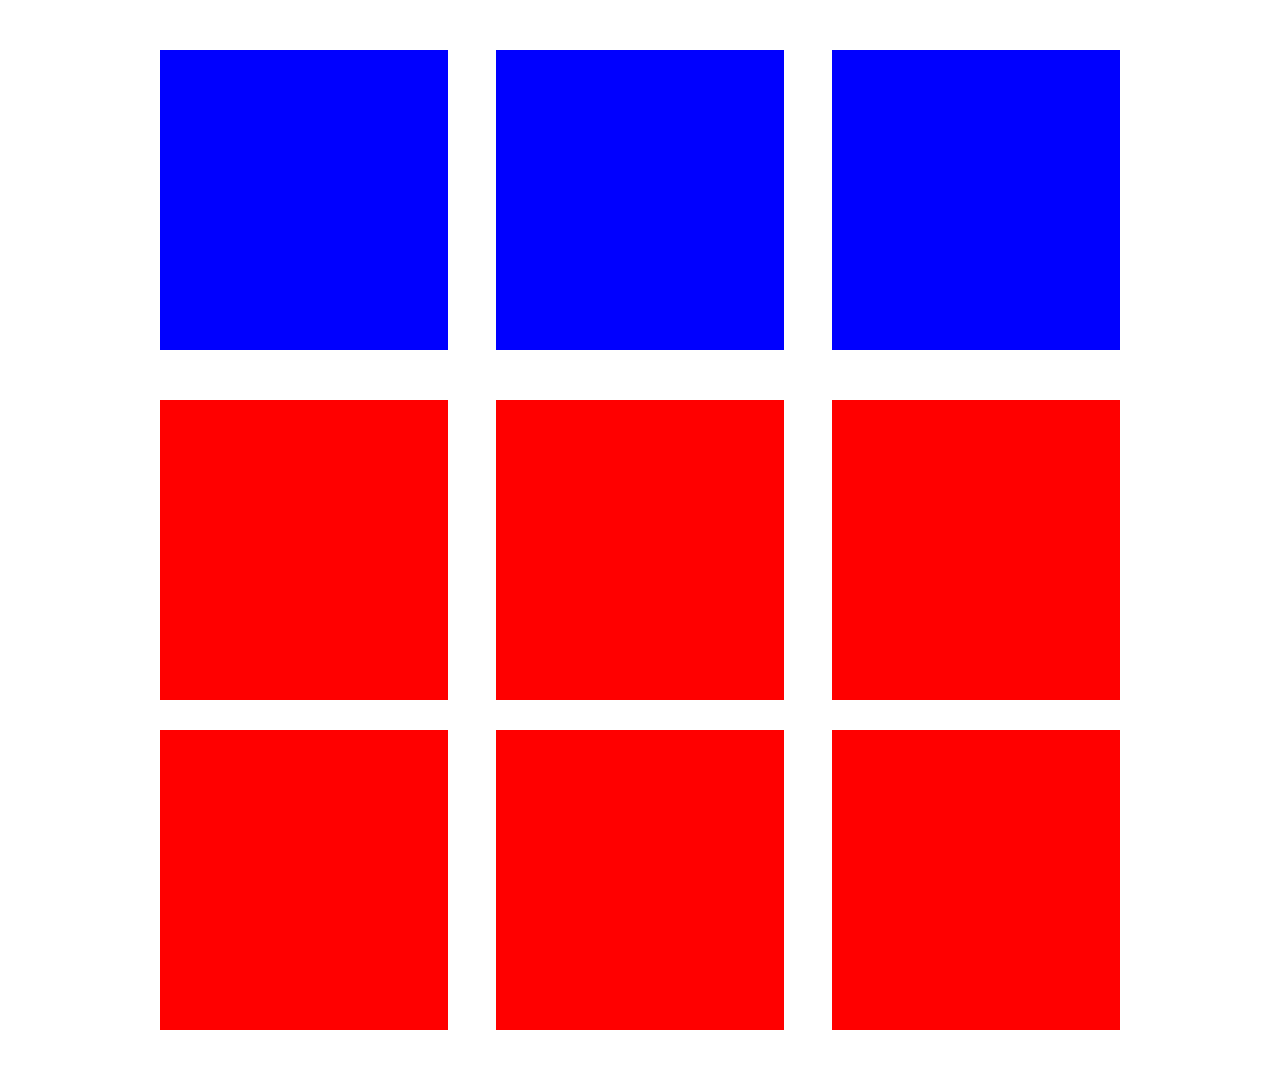
<file: 課題2/Work1（1.2）/index.html>
<!DOCTYPE html>
<html lang="ja">
<head>
    <meta charset="UTF-8">
    <meta name="viewport" content="width=device-width, initial-scale=1.0">
    <title>Document</title>
    <link rel="stylesheet" href="./css/style.css">
</head>
<body>
    <div class="container">
        <div class="box1"></div>
        <div class="box1"></div>
        <div class="box1"></div>
    </div>

    <div class="container">
        <div class="box2"></div>
        <div class="box2"></div>
        <div class="box2"></div>
        <div class="box2"></div>
        <div class="box2"></div>
        <div class="box2"></div>
    </div>

</body>
</html>
</file>
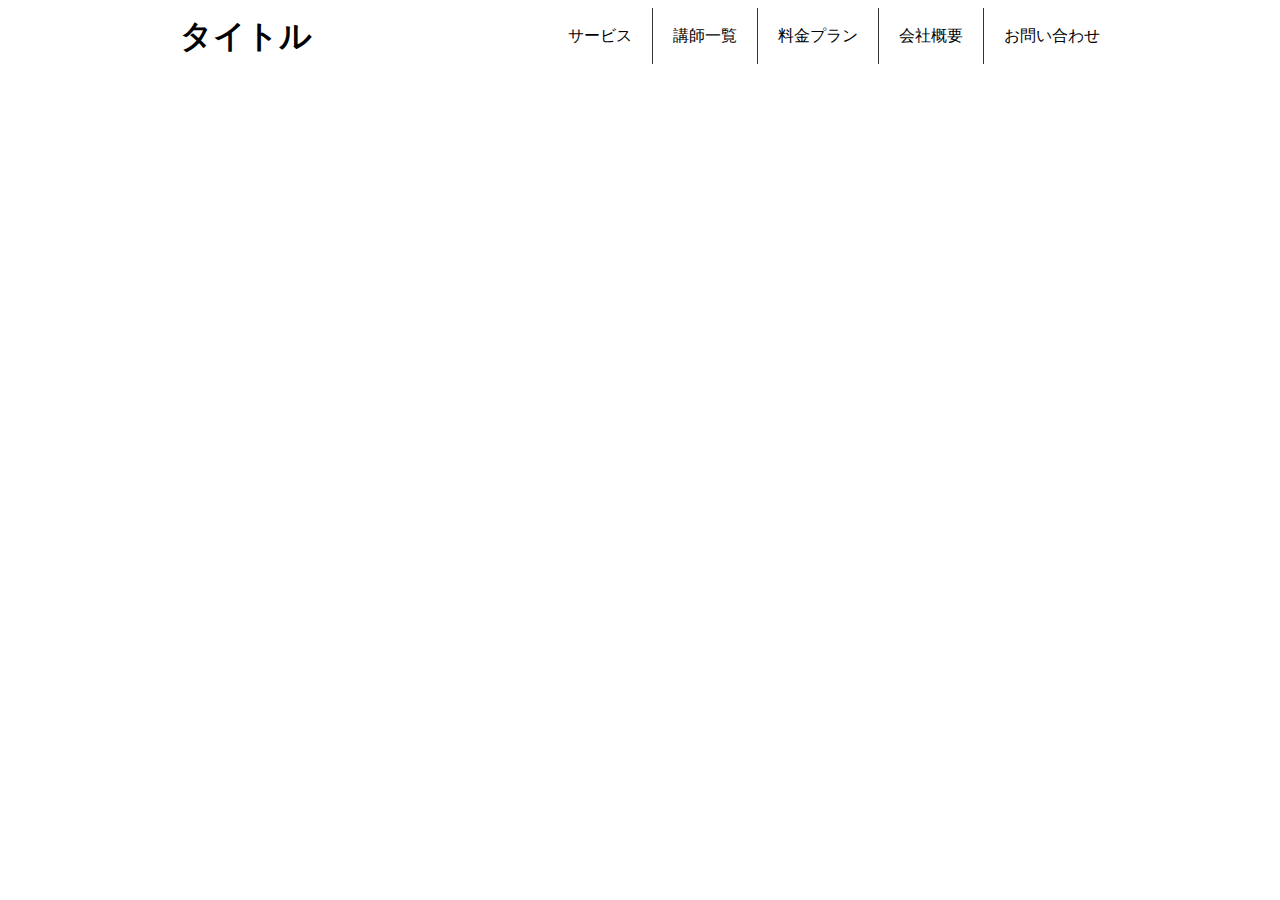
<file: 課題2/Work1（3）Work2（1）/index.html>
<!DOCTYPE html>
<html lang="ja">
<head>
    <meta charset="UTF-8">
    <meta name="viewport" content="width=device-width, initial-scale=1.0">
    <title>Document</title>
    <link rel="stylesheet" href="./css/reset.css">
    <link rel="stylesheet" href="./css/style.css">
</head>
<body>
    <div class="container">
        <h1 class="title">タイトル</h1>
        <ul class="menu">
            <li>サービス</li>
            <li>講師一覧</li>
            <li>料金プラン</li>
            <li>会社概要</li>
            <li>お問い合わせ</li>
        </ul>
    </div>

</body>
</html>
</file>
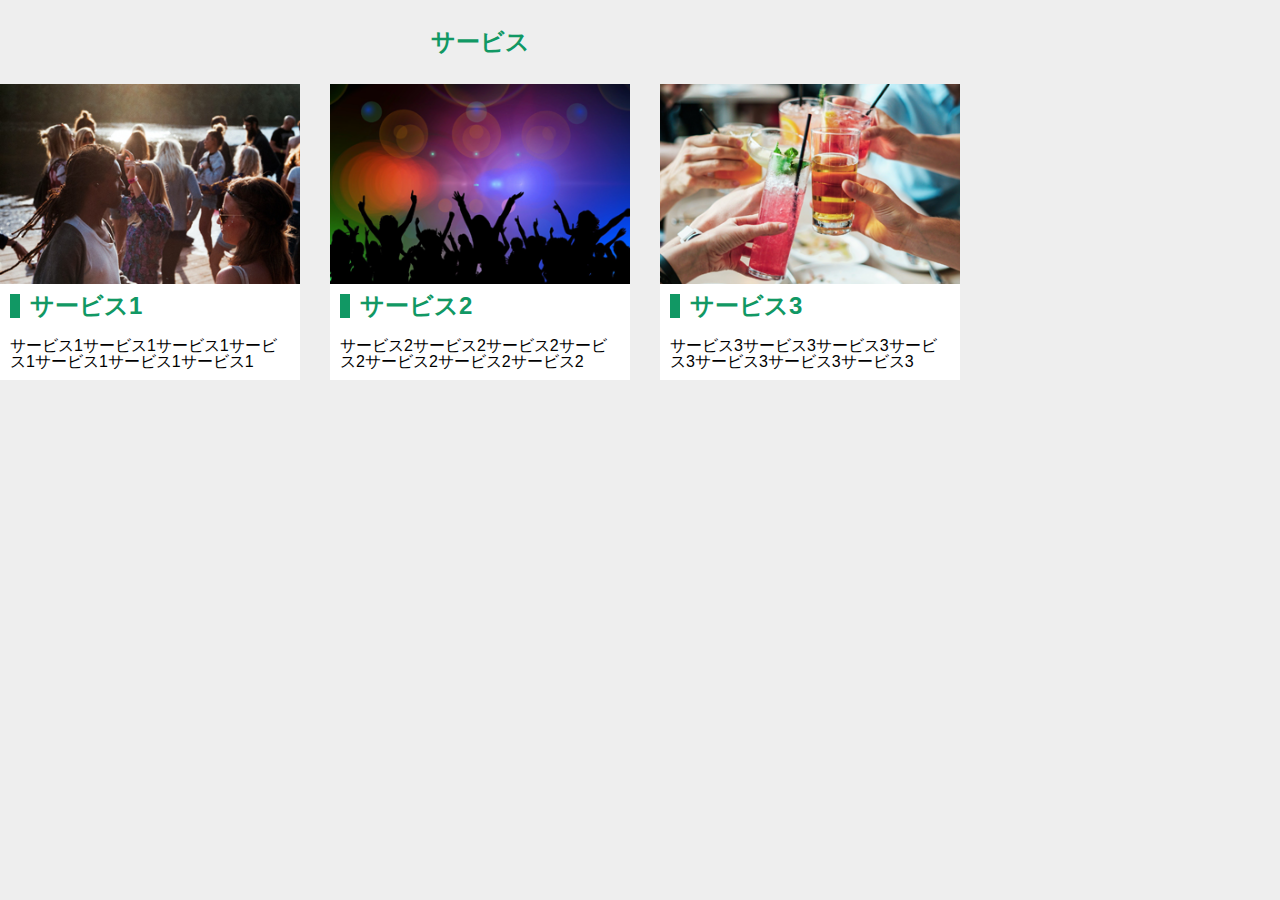
<file: 課題3/Work2/index.html>
<!DOCTYPE html>
<html lang="ja">
<head>
    <meta charset="UTF-8">
    <meta name="viewport" content="width=device-width, initial-scale=1.0">
    <title>Document</title>
    <link rel="stylesheet" href="./css/reset.css">
    <link rel="stylesheet" href="./css/style.css">
</head>
<body>
    <h2 class="title">サービス</h2>
    
    <ul class="container">
        <li class="box">
            <img src="images/main_1.jpg" alt="サービス1">
            <h2 class="contents">サービス1</h2>
            <p>サービス1サービス1サービス1サービス1サービス1サービス1サービス1</p>
        </li>

        <li class="box">
            <img src="images/main_2.png" alt="サービス2">
            <h2 class="contents">サービス2</h2>
            <p>サービス2サービス2サービス2サービス2サービス2サービス2サービス2</p>
        </li class="box">

        <li class="box">
            <img src="images/main_3.png" alt="サービス3">
            <h2 class="contents">サービス3</h2>
            <p>サービス3サービス3サービス3サービス3サービス3サービス3サービス3</p>
        </li>
    </ul>

</body>
</html>
</file>
<file: 課題2/Work1（1.2）/css/style.css>
@charset "utf-8";

.container {
    max-width: 960px;
    margin: 50px auto;
    display: flex;
    justify-content: space-between;
    flex-wrap: wrap;
    gap: 30px;
}

.box1 {
    width: 30%;
    height: 300px;
    background: blue;
}

.box2 {
    width: 30%;
    height: 300px;
    background: red;
}
</file>
<file: 課題2/Work1（3）Work2（1）/css/style.css>
@charset "utf-8";

.container {
    list-style: none;
    padding: 0;
    margin: 0;
    display: flex;
    gap: 30px;
    justify-content: space-between;
    max-width: 960px;
    margin: 0 auto;
    align-items: center;
  }

  .title {
    padding: 20px;
  }
    
  .menu {
    display: flex;
  }

  li {
    padding: 20px;
    border-right:1px solid #333;
  }

  li:last-child{
    border: none;
}

    @media screen and (max-width: 767px) 
{
    .container {
        flex-direction: column;
        width: 100%;
        align-items: flex-start;
        gap: 0;
    }

    .menu {
      flex-direction: column;
    }

    li {
      border: none;
      border-bottom: 1px solid #333;
      width: 350px;
    }

    li:last-child {
      border-bottom: 1px solid #333;
      width: 350px;
    }
}
</file>
<file: 課題3/Work2/css/style.css>
@charset "utf-8";

body {
    max-width: 960px;
    background-color: #eeeeee;
}

.title {
    display: flex;
    margin: 0 auto;
    padding: 30px 0 30px;
    justify-content: center;
    color: #119864;
}

.container {
    max-width: 960px;
    margin: 50 auto;
    display: flex;
    justify-content: space-between;
    text-align: left;
    gap: 30px;
}

.contents {
    color: #119864;
    border-left: 10px solid #119864;
    padding-left: 10px;
    margin: 10px;
}

p {
    padding: 10px;
}

.box {
    list-style: none;
    background-color: white;
}

@media screen and (max-width: 400px) 
{
    .container {
        flex-direction: column;
        align-items: flex-start;
    }

    img {
        width: 100%;
    }
}
</file>
